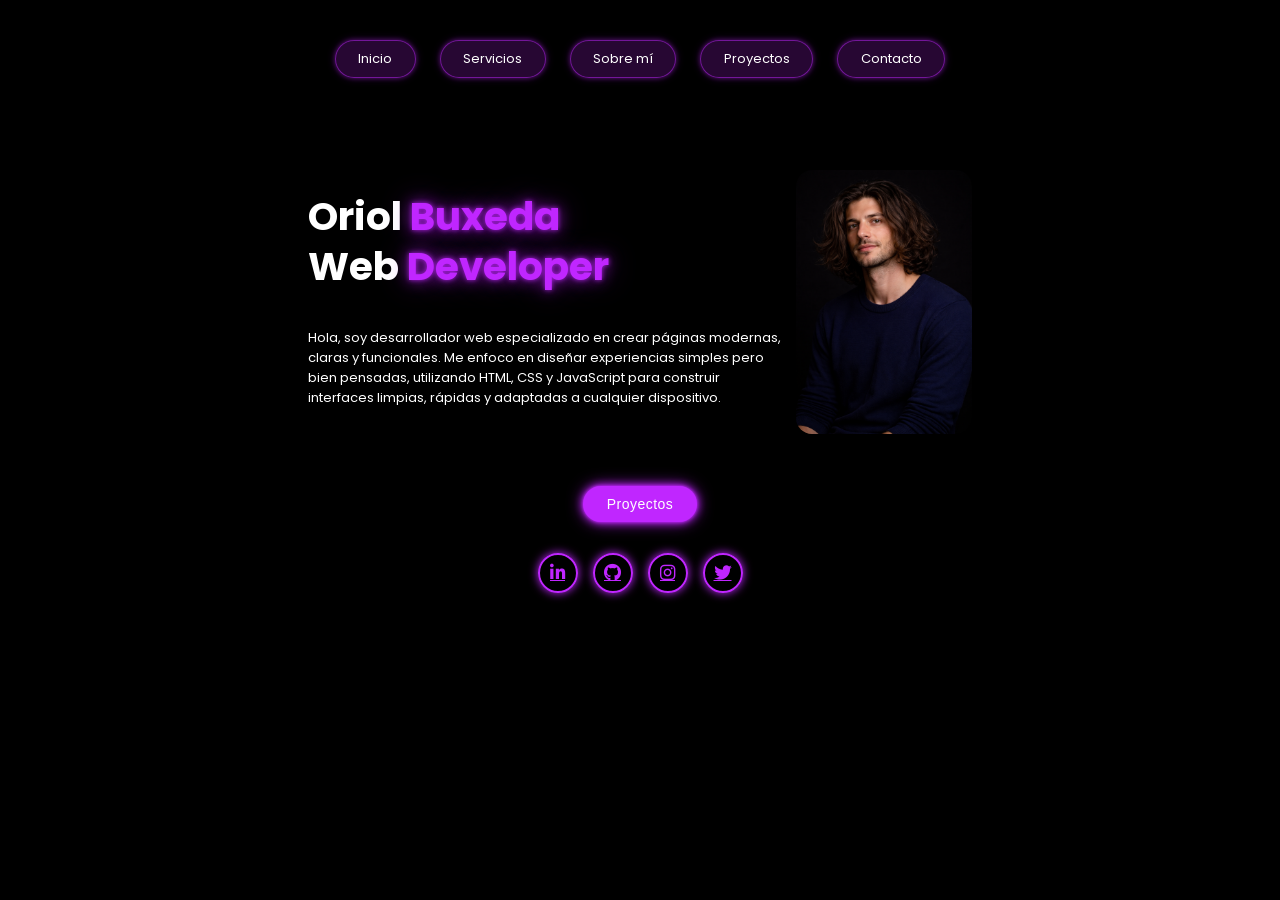
<file: index.html>
<!DOCTYPE html>
<html lang="es">
<head>

<meta charset="UTF-8">
<meta name="viewport" content="width=device-width, initial-scale=1.0">

<title>Oriol Buxeda - Web Developer</title>

<link rel="stylesheet" href="css/index.css">

<link href="https://fonts.googleapis.com/css2?family=Poppins:wght@300;400;600;700&display=swap" rel="stylesheet">

<link rel="stylesheet" href="https://cdnjs.cloudflare.com/ajax/libs/font-awesome/6.5.0/css/all.min.css">

</head>

<body>

<!-- NAVBAR -->

<nav class="navbar">
  <div class="container">

    <div class="menu-header">

      <div class="menu-toggle" id="menu-toggle">
        <span></span>
        <span></span>
        <span></span>
      </div>
    </div>

    <div class="nav-links" id="nav-links">
      <a href="#inicio">Inicio</a>
      <a href="contactame.html">Servicios</a>
      <a href="sobremi.html">Sobre mí</a>
      <a href="proyectos.html">Proyectos</a>
      <a href="contactame.html">Contacto</a>
    </div>

  </div>
</nav>

<!-- HERO -->

<section id="inicio" class="hero">
  <div class="container">

    <!-- FILA SUPERIOR -->
    <div class="hero-top">

      <div class="hero-text">
        
        <h2 class="hero-title"><span>Oriol <span class="gradient-text">Buxeda</span></span>
  <span>Web <span class="gradient-text">Developer</span></span>
</h2>
        
        

        <p>
          Hola, soy desarrollador web especializado en crear páginas modernas, claras y funcionales. Me enfoco en diseñar experiencias simples pero bien pensadas, utilizando HTML, CSS y JavaScript para construir interfaces limpias, rápidas y adaptadas a cualquier dispositivo.
        </p>
      </div>

      <div class="hero-image">
        <img src="assets/img/iggy.png" alt="Oriol">
      </div>

    </div>

    <!-- FILA INFERIOR -->
    <div class="hero-bottom">

      <button><a href="proyectos.html">Proyectos</a></button>

      <div class="social-icons">
        <a href="https://www.linkedin.com/in/oriol-buxeda-cornet-7993b8302/"><i class="fa-brands fa-linkedin-in"></i></a>
        <a href="#"><i class="fa-brands fa-github"></i></a>
        <a href="https://www.instagram.com/oriolbuxeda"><i class="fa-brands fa-instagram"></i></a>
        <a href="#"><i class="fa-brands fa-twitter"></i></a>
      </div>

    </div>

  </div>
</section>

<!-- JS -->

<script>
const toggle = document.getElementById("menu-toggle");
const nav = document.getElementById("nav-links");

toggle.addEventListener("click", () => {
  nav.classList.toggle("active");
});
</script>

</body>
</html>
</file>
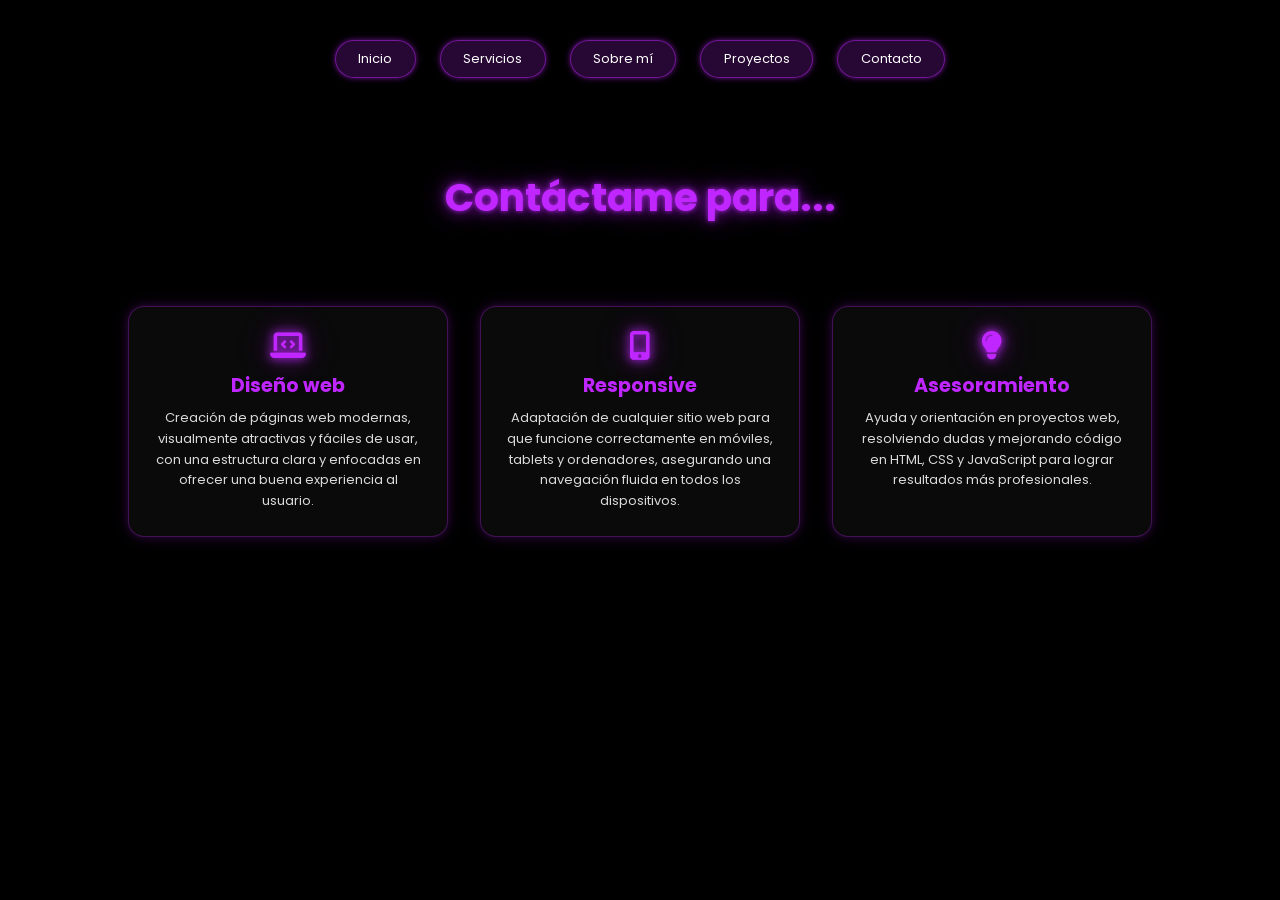
<file: contactame.html>
<!-- SERVICES -->
<!DOCTYPE html>
<html lang="es">
<head>

<meta charset="UTF-8">
<meta name="viewport" content="width=device-width, initial-scale=1.0">

<title>Oriol Buxeda - Web Developer</title>

<link rel="stylesheet" href="css/index.css">

<link href="https://fonts.googleapis.com/css2?family=Poppins:wght@300;400;600;700&display=swap" rel="stylesheet">

<link rel="stylesheet" href="https://cdnjs.cloudflare.com/ajax/libs/font-awesome/6.5.0/css/all.min.css">

</head>

<body>

<!-- NAVBAR -->

<nav class="navbar">
  <div class="container">

    <div class="menu-header">

      <div class="menu-toggle" id="menu-toggle">
        <span></span>
        <span></span>
        <span></span>
      </div>
    </div>

    <div class="nav-links" id="nav-links">
      <a href="index.html">Inicio</a>
      <a href="#contactame">Servicios</a>
      <a href="sobremi.html">Sobre mí</a>
      <a href="proyectos.html">Proyectos</a>
      <a href="contacto.html">Contacto</a>
    </div>

  </div>
</nav>

<section id="contactame" class="section">
  <div class="container">

    <h2 class="gradient-text">Contáctame para...</h2>

    <div class="services">
       

      <div class="service">
        <i class="fa-solid fa-laptop-code"></i>
        
        <h3>Diseño web</h3>
           
        <p>
          Creación de páginas web modernas, visualmente atractivas y fáciles de usar, con una estructura clara y enfocadas en ofrecer una buena experiencia al usuario.
        </p>
      </div>

      <div class="service">
        <i class="fa-solid fa-mobile-screen-button"></i>
        <h3>Responsive</h3>
        
        <p>
          Adaptación de cualquier sitio web para que funcione correctamente en móviles, tablets y ordenadores, asegurando una navegación fluida en todos los dispositivos.
        </p>
      </div>

      <div class="service">
          <i class="fa-solid fa-lightbulb"></i>
        <h3>Asesoramiento</h3>
       
        <p>
          Ayuda y orientación en proyectos web, resolviendo dudas y mejorando código en HTML, CSS y JavaScript para lograr resultados más profesionales.
        </p>
      </div>

    </div>

  </div>
</section>
<!-- JS -->

<script>
const toggle = document.getElementById("menu-toggle");
const nav = document.getElementById("nav-links");

toggle.addEventListener("click", () => {
  nav.classList.toggle("active");
});
</script>

</body>
</html>
</file>
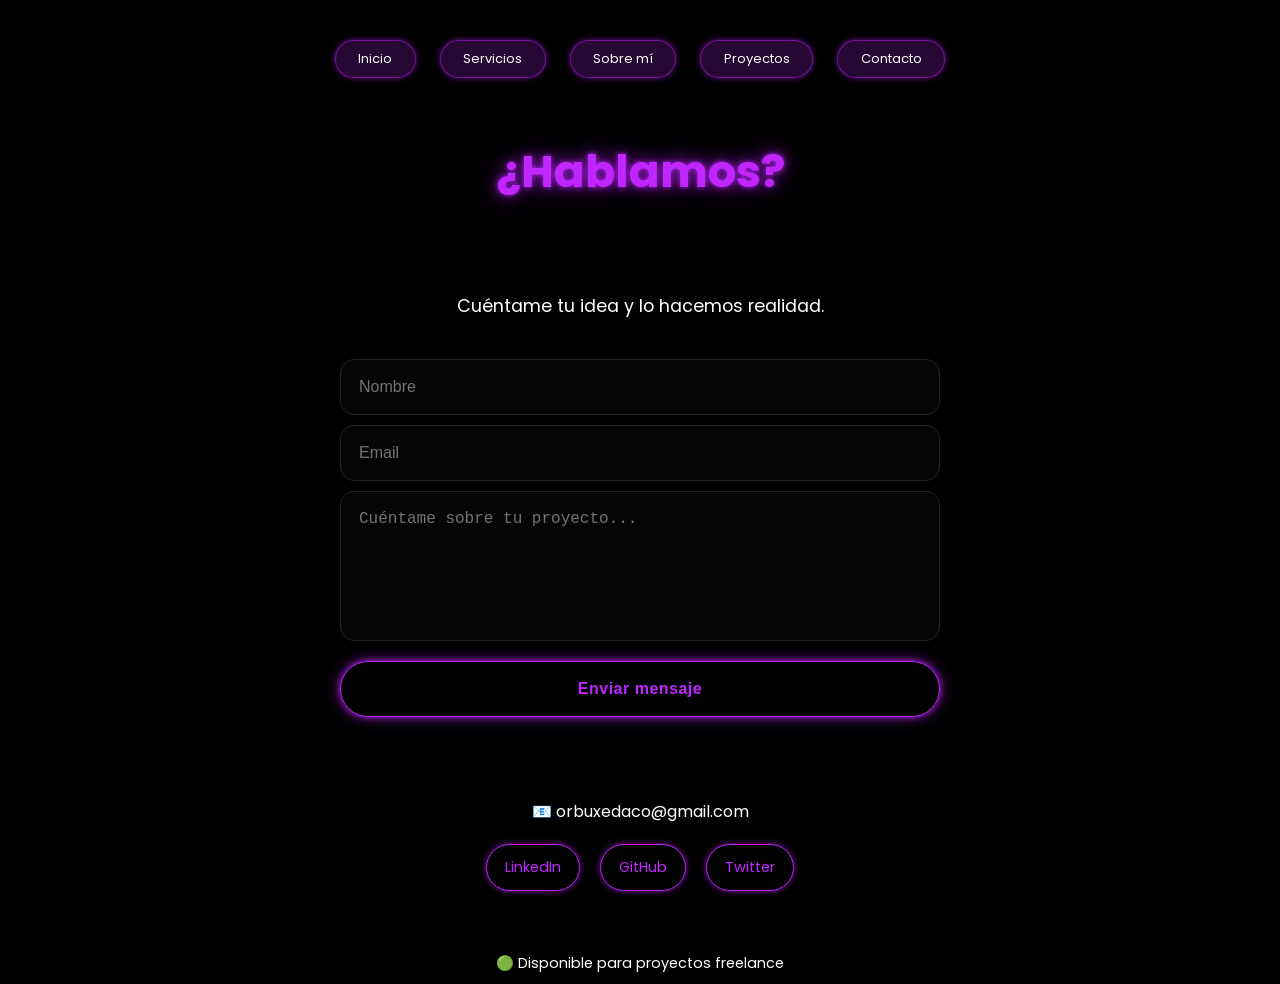
<file: contacto.html>
<!-- CONTACT -->

<!DOCTYPE html>
<html lang="es">
<head>

<meta charset="UTF-8">
<meta name="viewport" content="width=device-width, initial-scale=1.0">

<title>Oriol Buxeda - Web Developer</title>

<link rel="stylesheet" href="css/index.css">

<link href="https://fonts.googleapis.com/css2?family=Poppins:wght@300;400;600;700&display=swap" rel="stylesheet">

<link rel="stylesheet" href="https://cdnjs.cloudflare.com/ajax/libs/font-awesome/6.5.0/css/all.min.css">

</head>

<body>

<!-- NAVBAR -->

<nav class="navbar">
  <div class="container">

    <div class="menu-header">

      <div class="menu-toggle" id="menu-toggle">
        <span></span>
        <span></span>
        <span></span>
      </div>
    </div>

    <div class="nav-links" id="nav-links">
      <a href="index.html">Inicio</a>
      <a href="contactame.html">Servicios</a>
      <a href="sobremi.html">Sobre mí</a>
      <a href="proyectos.html">Proyectos</a>
      <a href="#contacto">Contacto</a>
    </div>

  </div>
</nav>
<section class="contact">
  <div class="contact-container">

    <h2 class="contact-title">¿Hablamos?</h2>
    <p class="contact-subtitle">
      Cuéntame tu idea y lo hacemos realidad.
    </p>

    <form class="contact-form">
      <input type="text" placeholder="Nombre" required>
      <input type="email" placeholder="Email" required>
      <textarea placeholder="Cuéntame sobre tu proyecto..." required></textarea>
      <button type="submit">Enviar mensaje</button>
    </form>

    <div class="contact-info">
      <p>📧 orbuxedaco@gmail.com</p>
      <div class="socials">
        <a href="#">LinkedIn</a>
        <a href="#">GitHub</a>
        <a href="#">Twitter</a>
      </div>
    </div>

    <p class="availability">🟢 Disponible para proyectos freelance</p>

  </div>
</section>
<!-- JS -->

<script>
const toggle = document.getElementById("menu-toggle");
const nav = document.getElementById("nav-links");

toggle.addEventListener("click", () => {
  nav.classList.toggle("active");
});
</script>

</body>
</html>
</file>
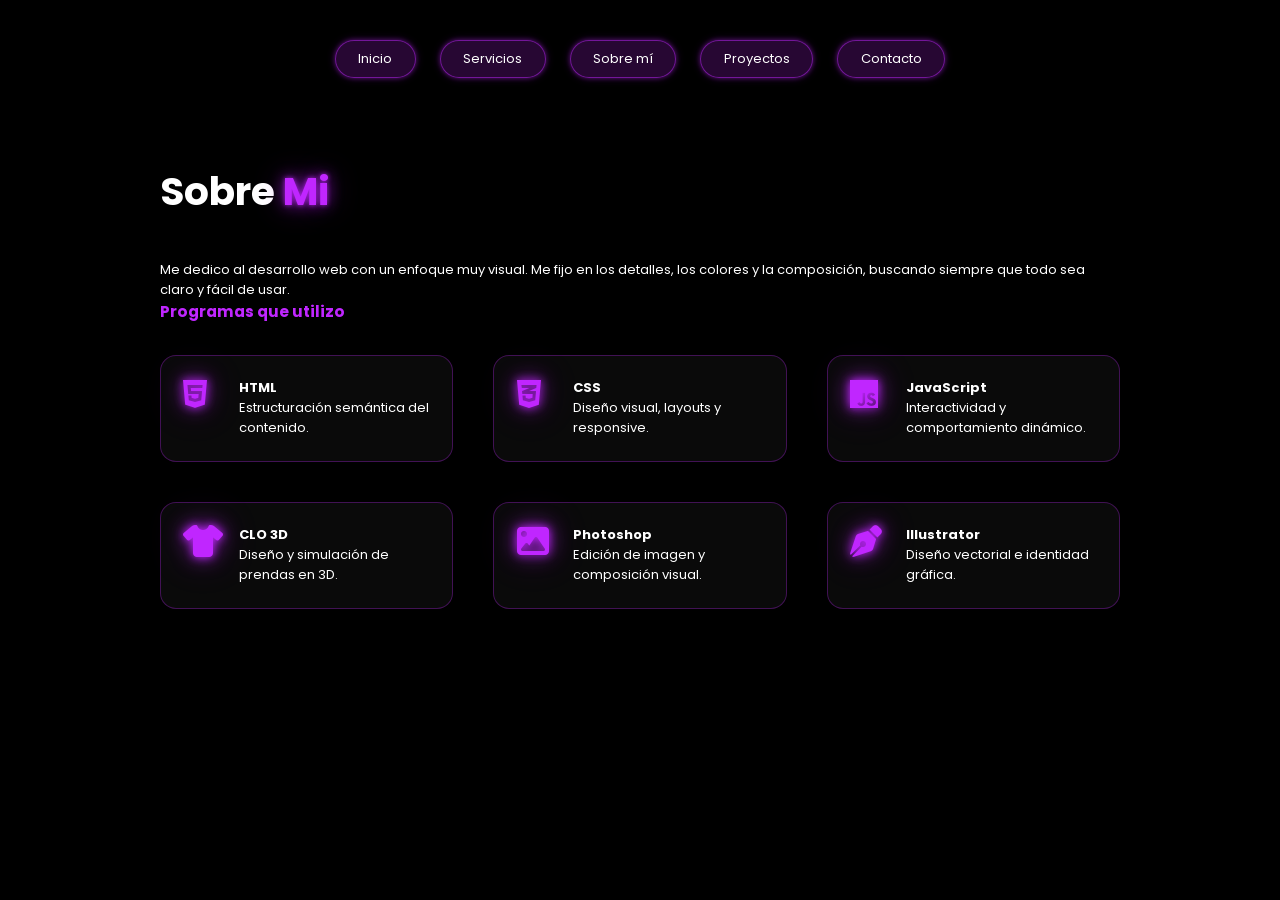
<file: sobremi.html>
<!DOCTYPE html>
<html lang="es">
<head>

<meta charset="UTF-8">
<meta name="viewport" content="width=device-width, initial-scale=1.0">

<title>Oriol Buxeda - Web Developer</title>

<link rel="stylesheet" href="css/index.css">

<link href="https://fonts.googleapis.com/css2?family=Poppins:wght@300;400;600;700&display=swap" rel="stylesheet">

<link rel="stylesheet" href="https://cdnjs.cloudflare.com/ajax/libs/font-awesome/6.5.0/css/all.min.css">


</head>

<body>

<!-- NAVBAR -->

<nav class="navbar">
  <div class="container">

    <div class="menu-header">

      <div class="menu-toggle" id="menu-toggle">
        <span></span>
        <span></span>
        <span></span>
      </div>
    </div>

    <div class="nav-links" id="nav-links">
      <a href="index.html">Inicio</a>
      <a href="contactame.html">Servicios</a>
      <a href="#sobremi">Sobre mí</a>
      <a href="proyectos.html">Proyectos</a>
      <a href="contacto.html">Contacto</a>
    </div>

  </div>
</nav>


<section class="sobremi">

  <div class="sobremi-container">

    <!-- TEXTO -->
    <div class="sobremi-info">
      <h2>Sobre <span class="gradient-text">Mi</span></h2>
      <p>
        Me dedico al desarrollo web con un enfoque muy visual.
        Me fijo en los detalles, los colores y la composición,
        buscando siempre que todo sea claro y fácil de usar.
      </p>
    </div>

     <h3>Programas que utilizo</h3>
    <div class="sobremi-programas">

 

  <div class="programa-card">
    <i class="fab fa-html5"></i>
    <div>
      <h4>HTML</h4>
      <p>Estructuración semántica del contenido.</p>
    </div>
  </div>

  <div class="programa-card">
    <i class="fab fa-css3-alt"></i>
    <div>
      <h4>CSS</h4>
      <p>Diseño visual, layouts y responsive.</p>
    </div>
  </div>

  <div class="programa-card">
    <i class="fab fa-js"></i>
    <div>
      <h4>JavaScript</h4>
      <p>Interactividad y comportamiento dinámico.</p>
    </div>
  </div>

  <div class="programa-card">
    <i class="fas fa-tshirt"></i>
    <div>
      <h4>CLO 3D</h4>
      <p>Diseño y simulación de prendas en 3D.</p>
    </div>
  </div>

  <div class="programa-card">
    <i class="fas fa-image"></i>
    <div>
      <h4>Photoshop</h4>
      <p>Edición de imagen y composición visual.</p>
    </div>
  </div>

  <div class="programa-card">
    <i class="fas fa-pen-nib"></i>
    <div>
      <h4>Illustrator</h4>
      <p>Diseño vectorial e identidad gráfica.</p>
    </div>
  </div>

</div>

    

</section>
<!-- JS -->

<script>
const toggle = document.getElementById("menu-toggle");
const nav = document.getElementById("nav-links");

toggle.addEventListener("click", () => {
  nav.classList.toggle("active");
});
</script>

</body>
</html>




</body>
</file>
<file: css/index.css>
/* RESET */
*{
  margin:0;
  padding:0;
  box-sizing:border-box;
}
h1{
  font-size: 3em;
  padding-bottom: 1em;

}
h2{
  color:#ffffff;
  font-size: 3em;
  padding-bottom: 1em;

}
h3{
  color:#c026ff;
  font-weight:bold;

}
/* BASE */
html{
  font-size:100%;
}

body{
  font-family:'Poppins', sans-serif;
  background:#000;
  color:#fff;
  font-size:clamp(0.8125rem, 1vw, 0.9375rem);
}

/* CONTENEDOR */
.container{
  width:100%;
  max-width:56.25rem;
  margin:0 auto;
  padding:0 1.25rem;
}

/* GLOBAL */
.section{
  padding:4.375rem 0;
  text-align:center;
}

.gradient-text{
  color:#c026ff;
  font-weight:bold;
  text-shadow:
    0 0 0.3125rem rgba(192,38,255,0.8),
    0 0 0.9375rem rgba(192,38,255,0.6),
    0 0 1.875rem rgba(192,38,255,0.4);
}

/* NAVBAR */
.navbar{
  padding:1.25rem 0;
  position:relative;
  z-index:1000; /* 🔥 ARREGLA HOVER */
}

.menu-header{
  display:flex;
  justify-content:space-between;
  align-items:center;
}

.menu-toggle{
  display:flex;
  flex-direction:column;
  gap:0.3125rem;
  cursor:pointer;
}

.menu-toggle span{
  width:1.5625rem;
  height:0.1875rem;
  background:#c026ff;
}

.nav-links{
  display:none;
  flex-direction:column;
  align-items:center;
  gap:0.9375rem;
  margin-top:1.25rem;
  position:relative;
  z-index:1001; /* 🔥 ARREGLA HOVER */
}

.nav-links.active{
  display:flex;
}
.navbar {
  position: relative;
}

.nav-links a{
  font-size:clamp(0.8125rem, 1vw, 0.9375rem);
  color:white;
  text-decoration:none;
  position:relative;
  transition:all 0.3s ease;
}

/* 🔥 HOVER PRO */
.nav-links a:hover{
  color:#c026ff;
  text-shadow:
    0 0 5px #c026ff,
    0 0 10px #c026ff,
    0 0 20px rgba(192,38,255,0.8);
}

/* HERO */
.hero{
  padding-top:clamp(3rem, 8vw, 4.5rem);
  position:relative;
  z-index:1;
}

.hero-top{
  display:flex;
  flex-direction:column;
  align-items:center;
  gap:clamp(1.5rem, 5vw, 2.5rem);
}

.hero-text{
  text-align:center;
}

.hero-image img{
  width:clamp(9rem, 28vw, 11rem);
  display:block;
  margin:0 auto;
}

/* BOTÓN */
.hero-bottom button{
  margin-top:1.25rem;
  padding:0.625rem 1.5rem;

  background:#c026ff;
  color:#fff;

  border:none;
  border-radius:1.875rem;

  font-size:0.875rem;
  font-weight:500;
  letter-spacing:0.03125rem;

  box-shadow:
    0 0 0.2rem #c026ff,
    0 0 0.5rem #c026ff,
    0 0 1rem rgba(192,38,255,0.8);

  cursor:pointer;
  transition:all 0.3s ease;

  display:block;
  margin-left:auto;
  margin-right:auto;
}
button a {
  text-decoration: none; /* ❌ quita subrayado */
  color: white;          /* ✅ texto blanco */
}


/* SOCIAL */
.social-icons{
  display:flex;
  justify-content:center;
  gap:0.9375rem;
  margin-top:0.9375rem;
}

.social-icons a{
  width:2.5rem;
  height:2.5rem;
  display:flex;
  align-items:center;
  justify-content:center;
  border:0.125rem solid #c026ff;
  border-radius:50%;
  color:#c026ff;
  box-shadow:0 0 0.625rem #c026ff;
}
.hero-title{
  display:flex;
  flex-direction:column;
  line-height:1.1; /* 🔥 controla el espacio */
  gap:0.2em; /* 🔥 separación fina entre líneas */
}
/* -------------------SERVICES------------------------------ */
.services{
  display:flex;
  flex-direction:column;
  gap:1.5rem;
  margin-top:2.5rem;
}

/* 🔥 card pro */
.service{
  background:#0a0a0a;
  padding:1.5rem;
  border-radius:1rem;

  border:1px solid rgba(192,38,255,0.3);

  box-shadow:
    0 0 10px rgba(192,38,255,0.2),
    0 0 20px rgba(192,38,255,0.1);

  transition:all 0.3s ease;
  text-align:center;
}

/* 🔥 hover sexy */
.service:hover{
  transform:translateY(-5px) scale(1.02);

  box-shadow:
    0 0 15px rgba(192,38,255,0.8),
    0 0 30px rgba(192,38,255,0.4),
    0 0 60px rgba(192,38,255,0.2);
}

/* titulo */
.service h3{
  font-size:1.2rem;
  margin-bottom:0.5rem;
}

/* texto */
.service p{
  opacity:0.85;
  line-height:1.6;
}
.service i{
  display:none;
}
.service i{
  font-size:1.8rem;
  color:#c026ff;
  margin-bottom:0.7rem;

  display:block;

  text-shadow:
    0 0 10px #c026ff,
    0 0 20px rgba(192,38,255,0.6),
    0 0 40px rgba(192,38,255,0.3);

  transition:0.3s ease;
}

/* 🔥 hover conjunto */
.service:hover i{
  transform:scale(1.2) rotate(5deg);

  text-shadow:
    0 0 15px #c026ff,
    0 0 30px rgba(192,38,255,0.8),
    0 0 60px rgba(192,38,255,0.4);
}

/*----------------------------------------- SOBRE MI------------------------- */

/* CONTENEDOR PROGRAMAS */

.sobremi-programas{
  display:flex;
  flex-direction:column;
  gap:1.5rem; /* 🔥 espacio EXACTO entre cards */
  margin-top:2rem;
}

/* CARD */

.programa-card{
  display:flex;
  align-items:flex-start;
  gap:1rem;

  background:#0a0a0a;
  padding:1.2rem;
  border-radius:1rem;

  border:1px solid rgba(192,38,255,0.3);

  transition:0.3s ease;
}
/* ICONO */

.programa-card i{
  font-size:2rem;
  color:#c026ff;
  min-width:2.5rem;

  text-shadow:
    0 0 10px #c026ff,
    0 0 20px rgba(192,38,255,0.6),
    0 0 40px rgba(192,38,255,0.3);

  transition:0.3s ease;
}

/* HOVER ICONO */

.programa-card:hover i{
  transform:scale(1.2);

  text-shadow:
    0 0 15px #c026ff,
    0 0 30px rgba(192,38,255,0.8),
    0 0 60px rgba(192,38,255,0.4);
}
.sobremi{
  padding:4rem 1.25rem; /* 🔥 esto crea espacio lateral */
}
.sobremi-container{
  width:100%;
  max-width:700px; /* 🔥 controla el ancho */
  margin:0 auto;   /* 🔥 centra horizontalmente */
  padding:0 1.25rem; /* 🔥 aire lateral en móvil */
}

/* CARDS */


/* ====================CONTACTO====================== */

/* SECTION */

.contact {
  padding: 15px 10px;
  background: #000;
  color: #ffffff;
}

/* CONTAINER */

.contact-container {
  max-width: 500px;
  margin: 0 auto;
  text-align: center;
}

/* TITULO */

.contact-title {
  font-size: 2.3rem;
  font-weight: 700;
  margin-bottom: 10px;

  color: #c026ff;

  text-shadow:
    0 0 0.3rem rgba(192, 38, 255, 0.8),
    0 0 0.9rem rgba(192, 38, 255, 0.6),
    0 0 1.8rem rgba(192, 38, 255, 0.4);
}

.contact-subtitle {
  color: #ffffff;
  margin-bottom: 10px;
}

/* FORM */

.contact-form {
  display: flex;
  flex-direction: column;
  gap: 16px;
}

/* INPUTS */

.contact-form input,
.contact-form textarea {
  padding: 16px;
  border-radius: 14px;

  border: 1px solid #222;
  background: #050505;
  color: #fff;

  font-size: 0.95rem;

  transition: all 0.25s ease;
}

/* FOCUS NEÓN (MISMO ESTILO QUE TU TEXTO) */

.contact-form input:focus,
.contact-form textarea:focus {
  border-color: #c026ff;

  box-shadow:
    0 0 0 1px rgba(192, 38, 255, 0.9),
    0 0 0.5rem rgba(192, 38, 255, 0.7),
    0 0 1.2rem rgba(192, 38, 255, 0.5),
    inset 0 0 0.6rem rgba(192, 38, 255, 0.25);
}

.contact-form textarea {
  min-height: 130px;
  resize: none;
}

/* BOTÓN */

.contact-form button {
  margin-top: 10px;
  padding: 16px;

  border-radius: 999px;
  border: 1px solid #c026ff;

  background: transparent;
  color: #c026ff;

  font-weight: 600;
  letter-spacing: 0.5px;

  cursor: pointer;
  transition: all 0.3s ease;

  box-shadow:
    0 0 0.4rem rgba(192, 38, 255, 0.8),
    0 0 1rem rgba(192, 38, 255, 0.5);
}

/* HOVER */

.contact-form button:hover {
  background: #c026ff;
  color: #fff;

  box-shadow:
    0 0 0.6rem rgba(192, 38, 255, 0.9),
    0 0 1.5rem rgba(192, 38, 255, 0.7),
    0 0 3rem rgba(192, 38, 255, 0.5);
}

/* INFO */

.contact-info {
  margin-top: 40px;
  color: #ffffff;
  font-size: 0.95rem;
}

/* SOCIALS */

.socials {
  margin-top: 20px;
  display: flex;
  justify-content: center;
  gap: 16px;
}

.socials a {
  padding: 10px 14px;
  border-radius: 999px;

  border: 1px solid #c026ff;
  color: #c026ff;

  text-decoration: none;
  font-size: 0.85rem;

  box-shadow:
    0 0 0.4rem rgba(192, 38, 255, 0.6);

  transition: all 0.3s ease;
}

.socials a:hover {
  background: #c026ff;
  color: #fff;

  box-shadow:
    0 0 0.6rem rgba(192, 38, 255, 0.9),
    0 0 1.5rem rgba(192, 38, 255, 0.7),
    0 0 2.5rem rgba(192, 38, 255, 0.5);
}

/* DISPONIBILIDAD */

.availability {
  margin-top: 25px;
  font-size: 0.85rem;
  color: #ffffff;
}

.proyecto-card {
  background: #111;
  padding: 20px;
  border-radius: 12px;
  margin-top: 30px;
  color: white;
}

.proyecto-card h3 {
  margin-bottom: 10px;
}

.proyecto-card p {
  margin-bottom: 15px;
  color: #ccc;
}

.proyecto-card video {
  border-radius: 10px;
  margin-bottom: 15px;
}

.proyecto-links a {
  margin-right: 15px;
  color: #00ffd5;
  text-decoration: none;
  font-weight: 600;
}

.proyecto-links a:hover {
  text-decoration: underline;
}

.proyecto-card {
  background: #111;
  padding: 30px;
  border-radius: 18px;
  color: white;
  transition: transform 0.3s ease, box-shadow 0.3s ease;
}

.proyecto-card:hover {
  transform: translateY(-6px);
  box-shadow: 0 10px 30px rgba(0,0,0,0.4);
}
.proyecto-card video {
  width: 100%;
  max-height: 500px; /* evita que sea gigante */
  object-fit: cover;
  border-radius: 12px;
  margin: 20px 0;
}
/* proyectos mobilf */
.videos-container {
  display: flex;
  flex-direction: column; /* 🔥 mobile first */
  gap: 30px;
  margin: 60px auto;
  max-width: 1000px;
  padding: 0 20px;
}

.video-block {
  width: 100%;
  text-align: center;
}

.video-noir {
  width: 100%;
  border-radius: 12px;
}
.video-block p {
  margin-bottom: 10px;
  font-size: 0.9rem;
  color: #aaa;
}
.video-noir {
  box-shadow: 0 10px 30px rgba(0,0,0,0.4);
}
/* Proyecto añadido de a's */
.btn-proyecto {
  display: inline-block;
  margin: 1rem 0 2rem;
  padding: 0.6rem 1.2rem;
  background: black;
  color: white;
  text-decoration: none;
  border-radius: 6px;
  font-weight: 500;
  transition: 0.3s;
}

.btn-proyecto:hover {
  background: #333;
}
/* BLOQUE PROYECTO */
.proyecto-noir {
  margin-top: 80px;
  text-align: center;
}


/* TÍTULO PRINCIPAL */
.titulo-proyecto {
  font-size: clamp(1.5rem, 3vw, 2.5rem);
  font-weight: 600;
  letter-spacing: 2px;

  margin-bottom: 40px;
  margin-top: 60px;

  color: #c026ff;

  text-transform: uppercase;

  text-shadow:
    0 0 5px #c026ff,
    0 0 10px rgba(192,38,255,0.8),
    0 0 20px rgba(192,38,255,0.6);
}


/* TEXTOS DE CADA VIDEO */
.video-block p {
  margin-bottom: 15px; /* 🔥 separa del video */
  color: #aaa;
  font-size: 0.9rem;
}

/* MINIGALERIA BETWEEN */
.galeria-mini {
  display: grid;
  grid-template-columns: 1fr 1fr;
  gap: 15px;
  margin: 40px 20px;
  color: #aaa;
}

.galeria-mini .item {
  text-align: center;
}

.galeria-mini img {
  width: 100%;
  border-radius: 10px;
}

.galeria-mini p {
  margin-top: 8px;
  font-size: 14px;
}

.galeria-mini p{

  margin-bottom: 10px;
}
/* CONTENEDOR GENERAL DEL TEXTO */
.texto-proyecto {
  text-align: left;
  max-width: 600px;
  margin: 20px auto;
}

/* PÁRRAFOS */
.texto-proyecto p {
  margin-bottom: 10px;
  line-height: 1.6;
}

/* LISTAS */
.texto-proyecto ul {
  padding-left: 20px;
  margin: 10px 0;
}

.texto-proyecto li {
  margin-bottom: 5px;
}

/* TÍTULO DEL PROYECTO */
.titulo-proyecto {
  text-align: center;
  margin-bottom: 20px;
}

/* BOTÓN PROYECTO */
.btn-proyecto {
  display: inline-block;
  margin: 20px auto;
  padding: 12px 25px;
  background: #2a2a2a;
  color: #fff;
  text-decoration: none;
  border-radius: 10px;
  transition: 0.3s;
}

.btn-proyecto:hover {
  background: #444;
}

/* CONTENEDOR DE VIDEOS */
.videos-container {
  display: flex;
  gap: 40px;
  justify-content: center;
  flex-wrap: wrap;
  margin-top: 40px;
}

/* BLOQUE DE VIDEO */
.video-block {
  text-align: center;
}

/* VIDEO */
.video-noir {
  width: 400px;
  max-width: 100%;
  border-radius: 15px;
}

/* GALERÍA MINI */
.galeria-mini {
  display: flex;
  flex-wrap: wrap;
  justify-content: center;
  gap: 20px;
  margin: 40px 0;
}

.galeria-mini .item {
  text-align: center;
}

.galeria-mini img {
  width: 200px;
  border-radius: 10px;
}


@media (min-width: 768px){

  /* ================= NAVBAR ================= */

  .menu-toggle{
    display:none;
  }
  /* 🔥 animación menú */
.nav-links a{
  opacity:0;
  animation:slideInRight 0.6s ease forwards;
}
.nav-links a:nth-child(1){ animation-delay:0.1s; }
.nav-links a:nth-child(2){ animation-delay:0.2s; }
.nav-links a:nth-child(3){ animation-delay:0.3s; }
.nav-links a:nth-child(4){ animation-delay:0.4s; }
.nav-links a:nth-child(5){ animation-delay:0.5s; }

  .nav-links{
    display:flex !important;
    flex-direction:row;
    justify-content:center;
    align-items:center;
    gap:1.5rem;
    width:100%;
    margin-top:1rem;
  }

  /* 🔥 PILLS NAV */
  .nav-links a{
    padding:0.4rem 1rem;
    border-radius:999px;

    background:rgba(192,38,255,0.2);
    border:1px solid rgba(192,38,255,0.5);

    color:#fff;

    box-shadow:
      0 0 5px rgba(192,38,255,0.4),
      0 0 10px rgba(192,38,255,0.2);

    transition:all 0.3s ease;
  }

  .nav-links a:hover{
    background:#c026ff;

    box-shadow:
      0 0 10px #c026ff,
      0 0 20px rgba(192,38,255,0.8);
  }

  /* ================= HERO ================= */

  .hero-top{
    display:flex;
    flex-direction:row;
    justify-content:center;
    align-items:center;
    gap:0.5rem; /* 🔥 control real */
  }

  .hero-text{
    max-width:22rem; /* 🔥 bloque compacto */
    text-align:left;
  }

  .hero-image{
    display:flex;
    align-items:center;
  }

  .hero-image img{
    width:100%;
    max-width:9rem; /* 🔥 más pequeña y elegante */

    border-radius:1rem;

    
  }

  /* ================= HERO BOTTOM ================= */

  .hero-bottom{
    display:flex;
    flex-direction:column;
    align-items:center;
    text-align:center;
    gap:1rem;
    margin-top:2rem;
  }

  .social-icons{
    justify-content:center;
  }
/* ... animation ... */

  .hero-image img{
    width:100%;
    max-width:9rem;
    border-radius:1rem;
  }

  /* 🔥 AQUI AÑADES ESTO */
  .hero-text{
    animation:slideInLeft 1s ease forwards;
  }

  .hero-image{
    animation:slideInLeft 1s ease forwards;
    animation-delay:0.2s;
  }

  /*animacion iconitos*/
  .social-icons a{
  animation:float 3s ease-in-out infinite;
}
.social-icons a:hover{
  transform:translateY(-4px) scale(1.1);

  box-shadow:
    0 0 10px #c026ff,
    0 0 20px rgba(192,38,255,0.8);

  color:#fff;
  background:#c026ff;
}
.social-icons a:nth-child(1){ animation-delay:0s; }
.social-icons a:nth-child(2){ animation-delay:0.3s; }
.social-icons a:nth-child(3){ animation-delay:0.6s; }
.social-icons a:nth-child(4){ animation-delay:0.9s; }

/* ================= SERVICES ================= */

  .services{
    display:flex;
    flex-direction:row;
    justify-content:center;
    gap:1.5rem; /* 🔥 espacio entre cards */
    margin-top:2rem;
  }

  .service{
    flex:1;
    max-width:18rem; /* 🔥 evita que se estiren demasiado */
  }
  .service{
  opacity:0;
  animation:dropIn 0.8s ease forwards;
}
.service i{
  opacity:0;
  animation:slideFromRight 0.6s ease forwards;
}

/* delays */
.service:nth-child(1) i{ animation-delay:0.5s; }
.service:nth-child(2) i{ animation-delay:0.7s; }
.service:nth-child(3) i{ animation-delay:0.9s; }

/* delay progresivo */
.service:nth-child(1){ animation-delay:0.2s; }
.service:nth-child(2){ animation-delay:0.4s; }
.service:nth-child(3){ animation-delay:0.6s; }

  /* ================= SOBREMI =============== */

 .sobremi-programas{
    flex-direction:row;
    flex-wrap:wrap;
    justify-content:center;
    gap:2rem; /* 🔥 como en la imagen */
  }

  .programa-card{
    flex:1;
    min-width:260px;
    max-width:320px;
  }
  .programa-card{
  opacity:0;
  animation:slideInLeftFast 0.5s ease forwards;
}
/* 1º (abajo derecha en tu caso visual) */
.programa-card:nth-child(1){
  animation-delay:0.2s;
}

/* 2º */
.programa-card:nth-child(2){
  animation-delay:0.4s;
}

/* 3º */
.programa-card:nth-child(3){
  animation-delay:0.6s;
}

/* 4º */
.programa-card:nth-child(4){
  animation-delay:0.8s;
}

/* 5º */
.programa-card:nth-child(5){
  animation-delay:1s;
}

/* 6º */
.programa-card:nth-child(6){
  animation-delay:1.2s;
}


  /* ================= CONTACT ================= */
  
.contact {
    padding: 10px 5px;
  }

  .contact-container {
    max-width: 600px;
    margin: 0 auto;
    text-align: center;
  }

  /* TITULO */

  .contact-title {
    font-size: 2.8rem;
  }

  .contact-subtitle {
    font-size: 1.1rem;
    margin-bottom: 5px;
    line-height: 1.7;
  }

  /* FORM */

  .contact-form {
    gap: 10px;
  }

  .contact-form input,
  .contact-form textarea {
    padding: 18px;
    font-size: 1rem;
  }

  .contact-form textarea {
    min-height: 150px;
  }

  /* BOTÓN */

  .contact-form button {
    padding: 18px;
    font-size: 1rem;
  }

  /* INFO */

  .contact-info {
    margin-top: 50px;
    font-size: 1rem;
  }

  /* SOCIALS */

  .socials {
    gap: 20px;
  }

  .socials a {
    padding: 12px 18px;
    font-size: 0.9rem;
  }

  /* DISPONIBILIDAD */

  .availability {
    margin-top: 30px;
    font-size: 0.9rem;
  }
  /* PROYECTOS VIDEOS */
  

  .videos-container {
    flex-direction: row;
    justify-content: center;
    align-items: flex-start;
    gap: 40px;
  }

  .video-block {
    width: 45%;
  }
   .galeria-mini {
    grid-template-columns: repeat(5, 1fr);
  }

}




@media (min-width: 1200px){

  /* CONTENEDOR MÁS ANCHO */
  .container{
    max-width:75rem; /* antes 56.25rem */
  }

  

  /* ================= NAVBAR ================= */

  .nav-links{
    gap:2rem;
  }

  .nav-links a{
    font-size:1rem;
    padding:0.5rem 1.4rem;
  }

  /* ================= BOTÓN ================= */

  .hero-bottom button{
    font-size:1rem;
    padding:0.8rem 2rem;
  }

  /* ================= SOCIAL ================= */

  .social-icons a{
    width:3rem;
    height:3rem;
    font-size:1.1rem;
  }

  /* ================= SECCIONES ================= */

  .services{
    gap:2rem;
  }

  .service{
    max-width:20rem;
    padding:1.5rem;
  }

  /*================== SOBREMI ========================*/
  .sobremi-container{
    max-width:1000px; /* 🔥 más ancho */
  }

  .sobremi-programas{
    gap:2.5rem; /* 🔥 más aire entre cards */
  }

  .programa-card{
    max-width:350px; /* 🔥 crecen un poco */
    padding:1.4rem;
  }
 
  .galeria-mini {
    grid-template-columns: repeat(5, 1fr);
  }
}













/*ANIMACIONES */
@keyframes slideInLeft{
  from{
    opacity:0;
    transform:translateX(-60px);
  }
  to{
    opacity:1;
    transform:translateX(0);
  }
}
@keyframes slideInRight{
  from{
    opacity:0;
    transform:translateX(60px);
  }
  to{
    opacity:1;
    transform:translateX(0);
  }
}
@keyframes float{
  0%{ transform:translateY(0); }
  50%{ transform:translateY(-6px); }
  100%{ transform:translateY(0); }
}/* =========================================================
   ======================= RESET ============================
   ========================================================= */

*{
  margin:0;
  padding:0;
  box-sizing:border-box;
}

/* =========================================================
   ======================== BASE ============================
   ========================================================= */

html{
  font-size:100%;
}

body{
  font-family:'Poppins', sans-serif;
  background:#000;
  color:#fff;
  font-size:clamp(0.8125rem, 1vw, 0.9375rem);
}

h2{
  font-size: 3em;
  padding-bottom: 1em;
}

h3{
  color:#c026ff;
  font-weight:bold;
}

/* =========================================================
   ===================== CONTENEDOR =========================
   ========================================================= */

.container{
  width:100%;
  max-width:56.25rem;
  margin:0 auto;
  padding:0 1.25rem;
}

/* =========================================================
   ======================= GLOBAL ===========================
   ========================================================= */

.section{
  padding:4.375rem 0;
  text-align:center;
}

.gradient-text{
  color:#c026ff;
  font-weight:bold;
  text-shadow:
    0 0 0.3125rem rgba(192,38,255,0.8),
    0 0 0.9375rem rgba(192,38,255,0.6),
    0 0 1.875rem rgba(192,38,255,0.4);
}

/* =========================================================
   ======================= NAVBAR ===========================
   ========================================================= */

.navbar{
  padding:1.25rem 0;
  position:relative;
  z-index:1000;
}

.menu-header{
  display:flex;
  justify-content:space-between;
  align-items:center;
}

.menu-toggle{
  display:flex;
  flex-direction:column;
  gap:0.3125rem;
  cursor:pointer;
}

.menu-toggle span{
  width:1.5625rem;
  height:0.1875rem;
  background:#c026ff;
}

.nav-links{
  display:none;
  flex-direction:column;
  align-items:center;
  gap:0.9375rem;
  margin-top:1.25rem;
  position:relative;
  z-index:1001;
}

.nav-links.active{
  display:flex;
}

.nav-links a{
  font-size:clamp(0.8125rem, 1vw, 0.9375rem);
  color:white;
  text-decoration:none;
  position:relative;
  transition:all 0.3s ease;
}

.nav-links a:hover{
  color:#c026ff;
  text-shadow:
    0 0 5px #c026ff,
    0 0 10px #c026ff,
    0 0 20px rgba(192,38,255,0.8);
}

/* =========================================================
   ========================= HERO ===========================
   ===================== (PÁGINA 1) =========================
   ========================================================= */

.hero{
  padding-top:clamp(3rem, 8vw, 4.5rem);
  position:relative;
  z-index:1;
}

.hero-top{
  display:flex;
  flex-direction:column;
  align-items:center;
  gap:clamp(1.5rem, 5vw, 2.5rem);
}

.hero-text{
  text-align:center;
}

.hero-image img{
  width:clamp(9rem, 28vw, 11rem);
  display:block;
  margin:0 auto;
}

/* BOTÓN */

.hero-bottom button{
  margin-top:1.25rem;
  padding:0.625rem 1.5rem;

  background:#c026ff;
  color:#fff;

  border:none;
  border-radius:1.875rem;

  font-size:0.875rem;
  font-weight:500;
  letter-spacing:0.03125rem;

  box-shadow:
    0 0 0.2rem #c026ff,
    0 0 0.5rem #c026ff,
    0 0 1rem rgba(192,38,255,0.8);

  cursor:pointer;
  transition:all 0.3s ease;

  display:block;
  margin-left:auto;
  margin-right:auto;
}

/* SOCIAL */

.social-icons{
  display:flex;
  justify-content:center;
  gap:0.9375rem;
  margin-top:0.9375rem;
}

.social-icons a{
  width:2.5rem;
  height:2.5rem;
  display:flex;
  align-items:center;
  justify-content:center;
  border:0.125rem solid #c026ff;
  border-radius:50%;
  color:#c026ff;
  box-shadow:0 0 0.625rem #c026ff;
}

/* =========================================================
   ======================= SERVICES =========================
   ===================== (PÁGINA 2) =========================
   ========================================================= */

.services{
  display:flex;
  flex-direction:column;
  gap:1.5rem;
  margin-top:2.5rem;
}

.service{
  background:#0a0a0a;
  padding:1.5rem;
  border-radius:1rem;

  border:1px solid rgba(192,38,255,0.3);

  box-shadow:
    0 0 10px rgba(192,38,255,0.2),
    0 0 20px rgba(192,38,255,0.1);

  transition:all 0.3s ease;
  text-align:center;
}

.service:hover{
  transform:translateY(-5px) scale(1.02);

  box-shadow:
    0 0 15px rgba(192,38,255,0.8),
    0 0 30px rgba(192,38,255,0.4),
    0 0 60px rgba(192,38,255,0.2);
}

.service h3{
  font-size:1.2rem;
  margin-bottom:0.5rem;
}

.service p{
  opacity:0.85;
  line-height:1.6;
}

/* ICONOS SERVICES */

.service i{
  font-size:1.8rem;
  color:#c026ff;
  margin-bottom:0.7rem;
  display:block;

  text-shadow:
    0 0 10px #c026ff,
    0 0 20px rgba(192,38,255,0.6),
    0 0 40px rgba(192,38,255,0.3);

  transition:0.3s ease;
}

.service:hover i{
  transform:scale(1.2) rotate(5deg);

  text-shadow:
    0 0 15px #c026ff,
    0 0 30px rgba(192,38,255,0.8),
    0 0 60px rgba(192,38,255,0.4);
}

/* =========================================================
   ======================== ABOUT ===========================
   ===================== (PÁGINA 3) =========================
   ========================================================= */

.about-content{
  background:#0a0a0a;
  padding:1.25rem;
  border-radius:0.75rem;
  margin-top:1.25rem;
}

.about-cards{
  display:flex;
  flex-direction:column;
  gap:1.25rem;
  margin-top:1.25rem;
}

/* =========================================================
   ======================== SKILLS ==========================
   ========================================================= */

.skills{
  display:flex;
  justify-content:center;
  gap:2rem;
  margin-top:3rem;
  flex-wrap:wrap;
}

.skill{
  display:flex;
  flex-direction:column;
  align-items:center;
  gap:0.5rem;
  padding:0.8rem 1rem;
  border-radius:0.8rem;
  transition:0.3s ease;
}

.skill span{
  font-size:0.75rem;
  letter-spacing:1px;
  opacity:0.8;
}

.skill i{
  font-size:3rem;
  color:#c026ff;

  text-shadow:
    0 0 10px #c026ff,
    0 0 20px rgba(192,38,255,0.6),
    0 0 40px rgba(192,38,255,0.3);

  transition:0.3s ease;
}

.skill:hover{
  transform:translateY(-5px) scale(1.05);

  box-shadow:
    0 0 15px rgba(192,38,255,0.8),
    0 0 30px rgba(192,38,255,0.4);
}

.skill:hover i{
  transform:scale(1.2);
}

/* =========================================================
   ======================= CONTACT ==========================
   ========================================================= */

.contact-container{
  display:flex;
  flex-direction:column;
  gap:1.25rem;
  margin-top:1.875rem;
}


.contact-card{
  background:#0a0a0a;
  padding:1.25rem;
  border-radius:0.75rem;

  box-shadow:
    0 0 0.375rem rgba(192,38,255,0.8),
    0 0 0.75rem rgba(192,38,255,0.6),
    0 0 1.125rem rgba(192,38,255,0.4);

  border:0.0625rem solid rgba(192,38,255,0.4);
  transition:0.25s ease;
}

.about-card:hover,
.contact-card:hover{
  transform:translateY(-0.1875rem);

  box-shadow:
    0 0 0.5rem rgba(192,38,255,1),
    0 0 1rem rgba(192,38,255,0.7),
    0 0 1.5rem rgba(192,38,255,0.5);
}

/* =========================================================
   ======================= MEDIA ============================
   ========================================================= */

@media (min-width: 768px){

  .menu-toggle{ display:none; }

  .nav-links{
    display:flex !important;
    flex-direction:row;
    justify-content:center;
    gap:1.5rem;
  }

  .hero-top{
    flex-direction:row;
    justify-content:center;
    gap:0.5rem;
  }

  .hero-text{
    max-width:22rem;
    text-align:left;
  }

  .hero-image img{
    max-width:9rem;
    border-radius:1rem;
  }

  .services{
    flex-direction:row;
    justify-content:center;
  }

  
}

@media (min-width: 1200px){

  .container{ max-width:75rem; }

  .hero-text{ max-width:30rem; }

  .hero-image img{ max-width:14rem; }

  .services,
  .about-cards,
  .contact-container{
    gap:2rem;
  }
}

/* =========================================================
   ===================== ANIMACIONES ========================
   ========================================================= */

@keyframes slideInLeft{
  from{ opacity:0; transform:translateX(-60px); }
  to{ opacity:1; transform:translateX(0); }
}

@keyframes slideInRight{
  from{ opacity:0; transform:translateX(60px); }
  to{ opacity:1; transform:translateX(0); }
}

@keyframes float{
  0%{ transform:translateY(0); }
  50%{ transform:translateY(-6px); }
  100%{ transform:translateY(0); }
}
@keyframes dropIn{
  from{
    opacity:0;
    transform:translateY(-80px);
  }
  to{
    opacity:1;
    transform:translateY(0);
  }
  
}
@keyframes slideFromRight{
  from{
    opacity:0;
    transform:translateX(60px);
  }
  to{
    opacity:1;
    transform:translateX(0);
  }
}
@keyframes slideInLeftFast{
  from{
    opacity:0;
    transform:translateX(-60px);
  }
  to{
    opacity:1;
    transform:translateX(0);
  }
}
</file>
